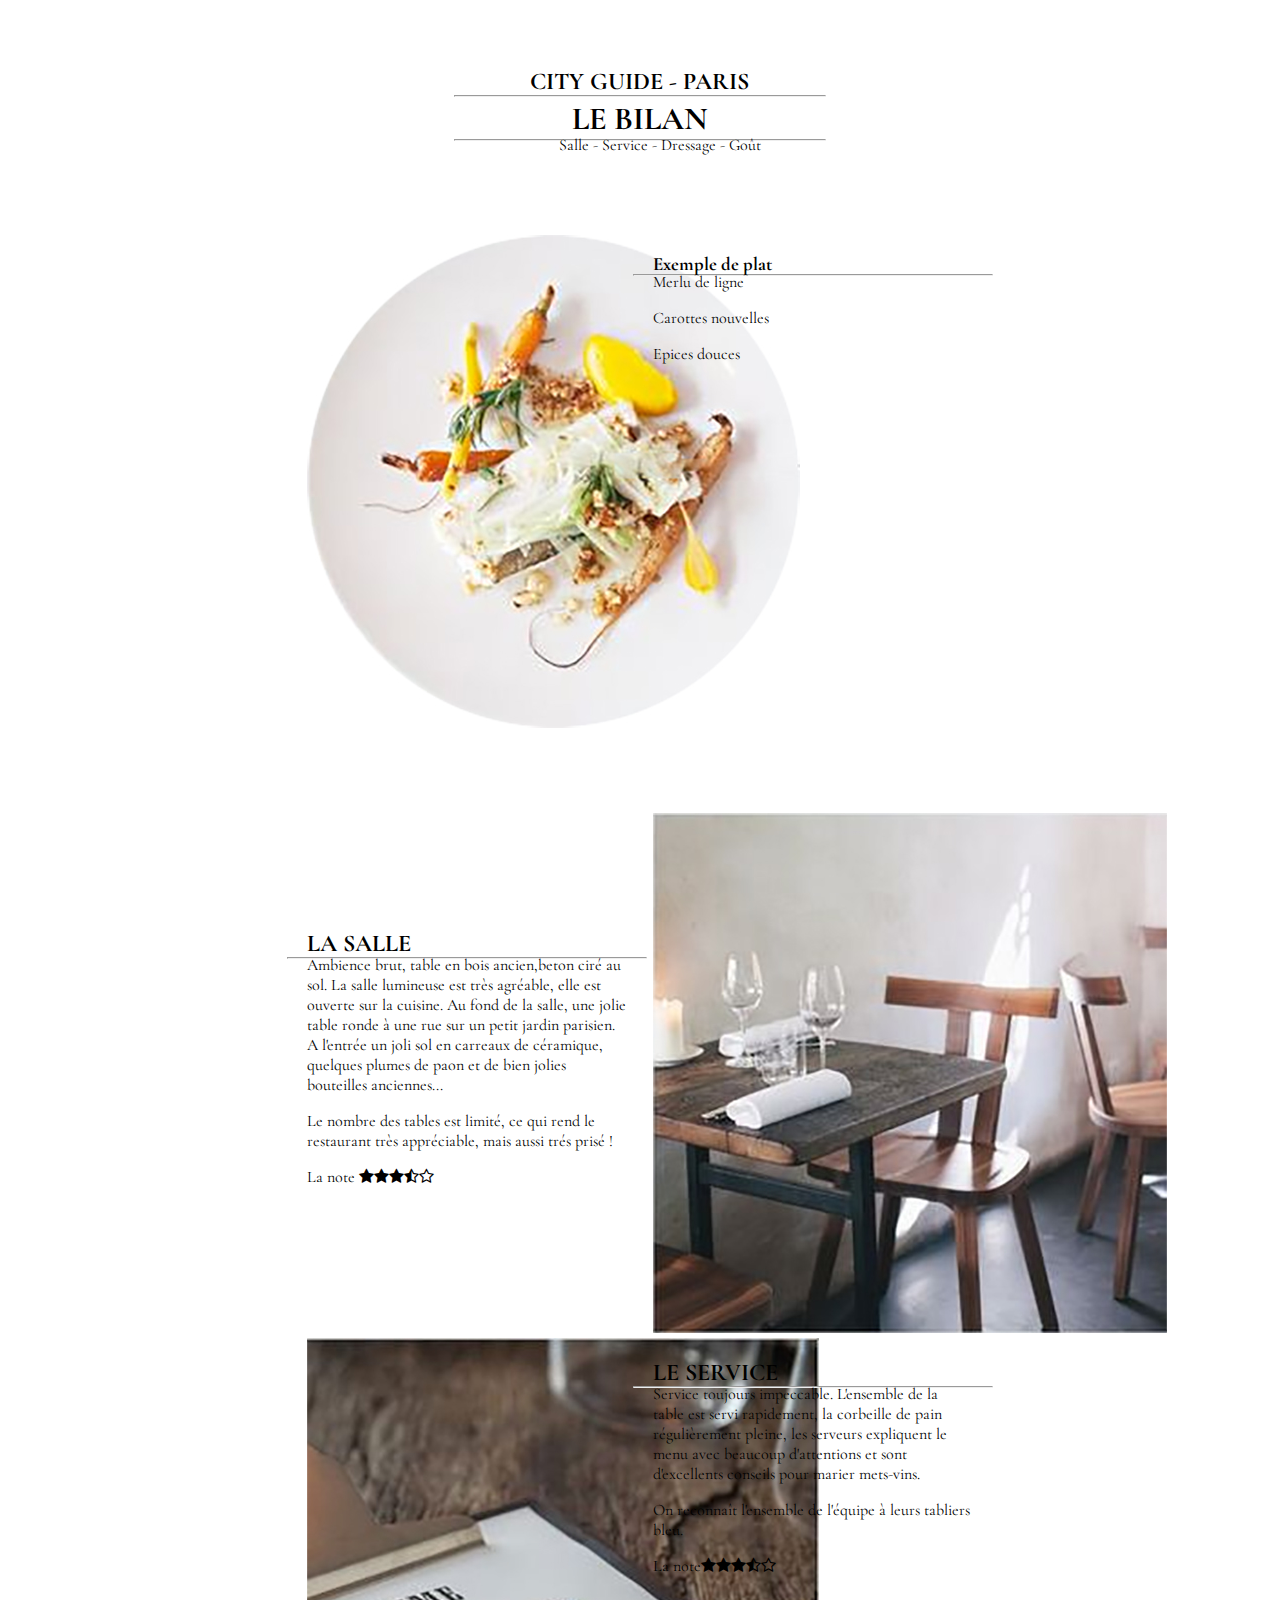
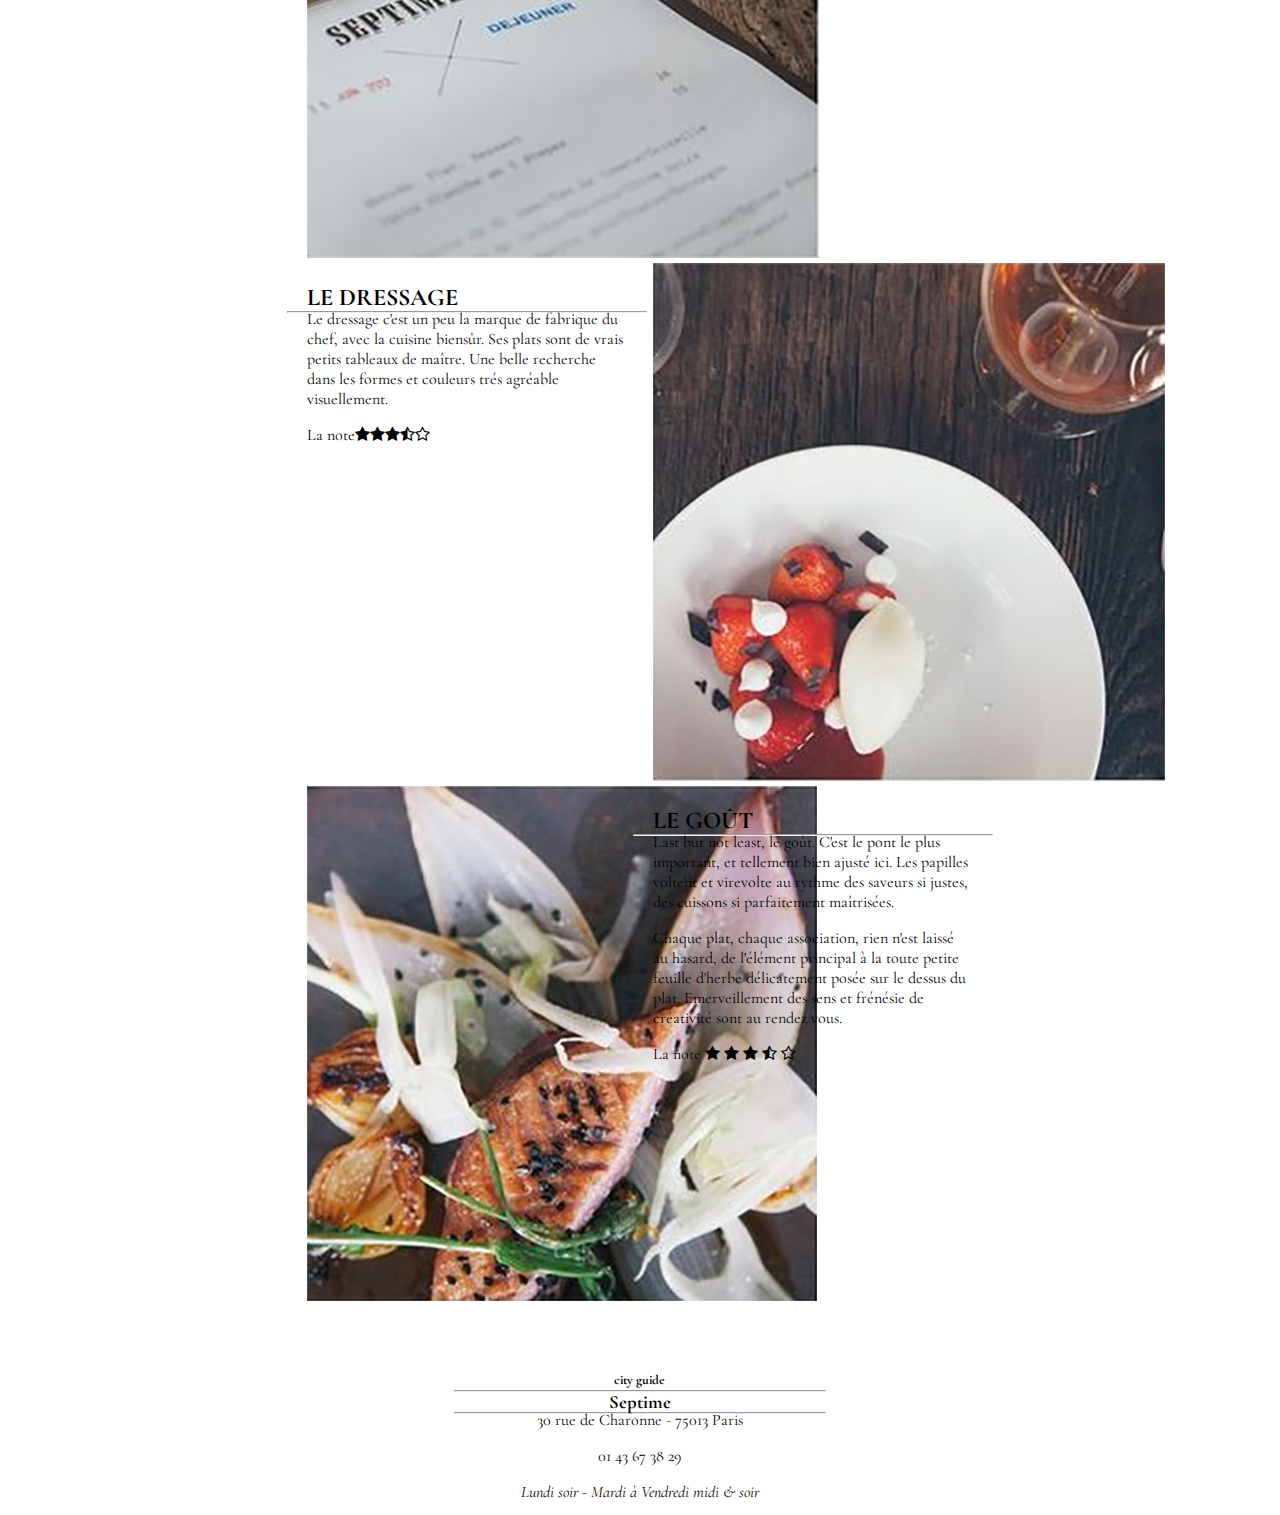
<file: 01_integration/corrige01/index.html>
<!-- @formateur

1- les derniers "détails" de mise en forme sont volontairement laissés à finaliser pour que les étudiants rentrent dans ce code html/css et testent, via la console de déguggage, les derniers ajustements à réaliser et implémenter dans leur propre code

2- La partie d'inclusion de font-awesome est effectuée ensemble avec tous les étudiants en fin de "parcours"
-->

<!DOCTYPE html>
<html lang="fr">
<head>
    <meta charset="UTF-8">
    <meta name="viewport" content="width=device-width, initial-scale=1.0">
    <meta http-equiv="X-UA-Compatible" content="ie=edge">
    <link rel="stylesheet" href="css/style.css">
    <title>Entraînement - soluce01</title>
    <link href="https://fonts.googleapis.com/css?family=Cormorant+Garamond" rel="stylesheet">
    <link rel="stylesheet" href="elements/font-awesome-4.7.0/css/font-awesome.min.css">
</head>
<body>
    <header>
        <h2 class="titre">city guide - paris</h2>
        <hr />
        <h1 class="titre">Le Bilan</h1>
        <hr />
    </header>

    <nav>
        <ul>
            <li><a href="#salle">Salle -</a></li>
            <li><a href="#service">Service -</a></li>
            <li><a href="#dressage">Dressage -</a></li>
            <li><a href="#gout">Goût</a></li>
        </ul>
    </nav>

    <section id="exemple">
        <div class="case-left">
            <img src="img/plate.jpg" alt="chaises">
        </div>
        <div class="case-right">
            <h3>Exemple de plat</h3>
            <hr />
            <p>Merlu de ligne</p>
            <p>Carottes nouvelles</p>
            <p>Epices douces</p>
        </div>
        <div class="clear"></div>
    </section>

    <section id="salle">
        <div class="case-left txt1">
            <h2>La salle</h2>
            <hr />
            <p>Ambience brut, table en bois ancien,beton ciré au sol. La salle lumineuse est très agréable, elle est ouverte sur la cuisine. Au fond de la salle, une jolie table ronde à une rue sur un petit jardin parisien. A l'entrée un joli sol en carreaux de céramique, quelques plumes de paon et de bien jolies bouteilles anciennes...</p>
            <p>Le nombre des tables est limité, ce qui rend le restaurant très appréciable, mais aussi trés prisé !</p>
            <span>La note <i class="fa fa-star" aria-hidden="true"></i><i class="fa fa-star" aria-hidden="true"></i><i class="fa fa-star" aria-hidden="true"></i><i class="fa fa-star-half-o" aria-hidden="true"></i><i class="fa fa-star-o" aria-hidden="true"></i></span>
        </div>
        <div class="case-right">
            <img src="img/restaurent_01.jpg" alt="salle">
        </div>
        <div class="clear"></div>
    </section>

    <section id="service">
        <div class="case-left">
            <img src="img/restaurent_02.jpg" alt="restaurant">
        </div>
        <div class="case-right">
            <h2>Le service</h2>
            <hr />
            <p>Service toujours impeccable. L'ensemble de la table est servi rapidement, la corbeille de pain régulièrement pleine, les serveurs expliquent le menu avec beaucoup d'attentions et sont d'excellents conseils pour marier mets-vins.</p>
            <p>On reconnaît l'ensemble de l'équipe à leurs tabliers bleu.</p>
            <span>La note<i class="fa fa-star" aria-hidden="true"></i><i class="fa fa-star" aria-hidden="true"></i><i class="fa fa-star" aria-hidden="true"></i><i class="fa fa-star-half-o" aria-hidden="true"></i><i class="fa fa-star-o" aria-hidden="true"></i></span>
        </div>
        <div class="clear"></div>
    </section>

    <section id="dressage">
        <div class="case-left">
            <h2>Le dressage</h2>
            <hr />
            <p>Le dressage c'est un peu la marque de fabrique du chef, avec la cuisine biensûr. Ses plats sont de vrais petits tableaux de maître. Une belle recherche dans les formes et couleurs trés agréable visuellement.</p>
            <span>La note<i class="fa fa-star" aria-hidden="true"></i><i class="fa fa-star" aria-hidden="true"></i><i class="fa fa-star" aria-hidden="true"></i><i class="fa fa-star-half-o" aria-hidden="true"></i><i class="fa fa-star-o" aria-hidden="true"></i></span>
        </div>
        <div class="case-right">
            <img src="img/restaurent_03.jpg" alt="assiettes">
        </div>
        <div class="clear"></div>
    </section>

    <section id="gout">
        <div class="case-left">
            <img src="img/restaurent_04.jpg" alt="poisson">
        </div>
        <div class="case-right">
            <h2>Le goût</h2>
            <hr />
            <p>Last but not least, le goût. C'est le pont le plus important, et tellement bien ajusté ici. Les papilles voltent et virevolte au rythme des saveurs si justes, des cuissons si parfaitement maîtrisées.</p>
            <p>Chaque plat, chaque association, rien n'est laissé au hasard, de l'élément principal à la toute petite feuille d'herbe délicatement posée sur le dessus du plat. Emerveillement des sens et frénésie de créativité sont au rendez vous.</p>
            <span>La note
                <i class="fa fa-star" aria-hidden="true"></i>
                <i class="fa fa-star" aria-hidden="true"></i>
                <i class="fa fa-star" aria-hidden="true"></i>
                <i class="fa fa-star-half-o" aria-hidden="true"></i>
                <i class="fa fa-star-o" aria-hidden="true"></i>
            </span>
        </div>
        <div class="clear"></div>
    </section>

    <footer>
        <h5 class="titre">city guide</h5>
        <hr />
        <h3 class="titre">Septime</h3>
        <hr />
        <p>30 rue de Charonne - 75013 Paris</p>
        <p>01 43 67 38 29</p>
        <em>Lundi soir - Mardi à Vendredi midi & soir</em>
    </footer>













</body>
</html>
</file>
<file: 01_integration/corrige01/css/style.css>
body{
    font-family: 'Cormorant Garamond', serif;
    width: 52%;
    margin: 0 auto;
}
header, footer{
    text-align: center;
    width: 50%;
    margin: 10% auto 2%;
}
header hr, section hr, footer hr{
    padding-left: 40%;
    padding-right: 40%;
    margin: -20px;
}
/*navigation*/
nav{
    text-align: center;
}
nav ul{
    margin-top: 0;
}
nav ul li{
    display: inline-block;
}
a{ /* ici on sélectionne les liens avec la balise <a> */
    text-decoration: none; /* suppression de la mise en forme standard des liens (couleur bleue et souligné) */
    color: inherit;
}
/*titres*/
h1, h2{ /* sélection des balises de titre de niveau <h1> et <h2> */
    text-transform: uppercase; /* mise en forme du texte en lettres capitales */
}
/*sélection de l'id*/
#exemple{
    margin: 5em auto;
}
/* sélection des class appliquées aux <div> contenant le texte et les images dans la feuille html */
.case-left{
    width: 48%;
    float: left;
}
.txt1{ /* 1er bloc texte-photo auquel on ajoute un padding en haut pour générer un espace avec le début de la page */
    padding-top: 6em;
}
.case-right{
    width: 48%;
    float: right;
    padding-left: 1em;
}
.clear{
    clear: both;
}
</file>
